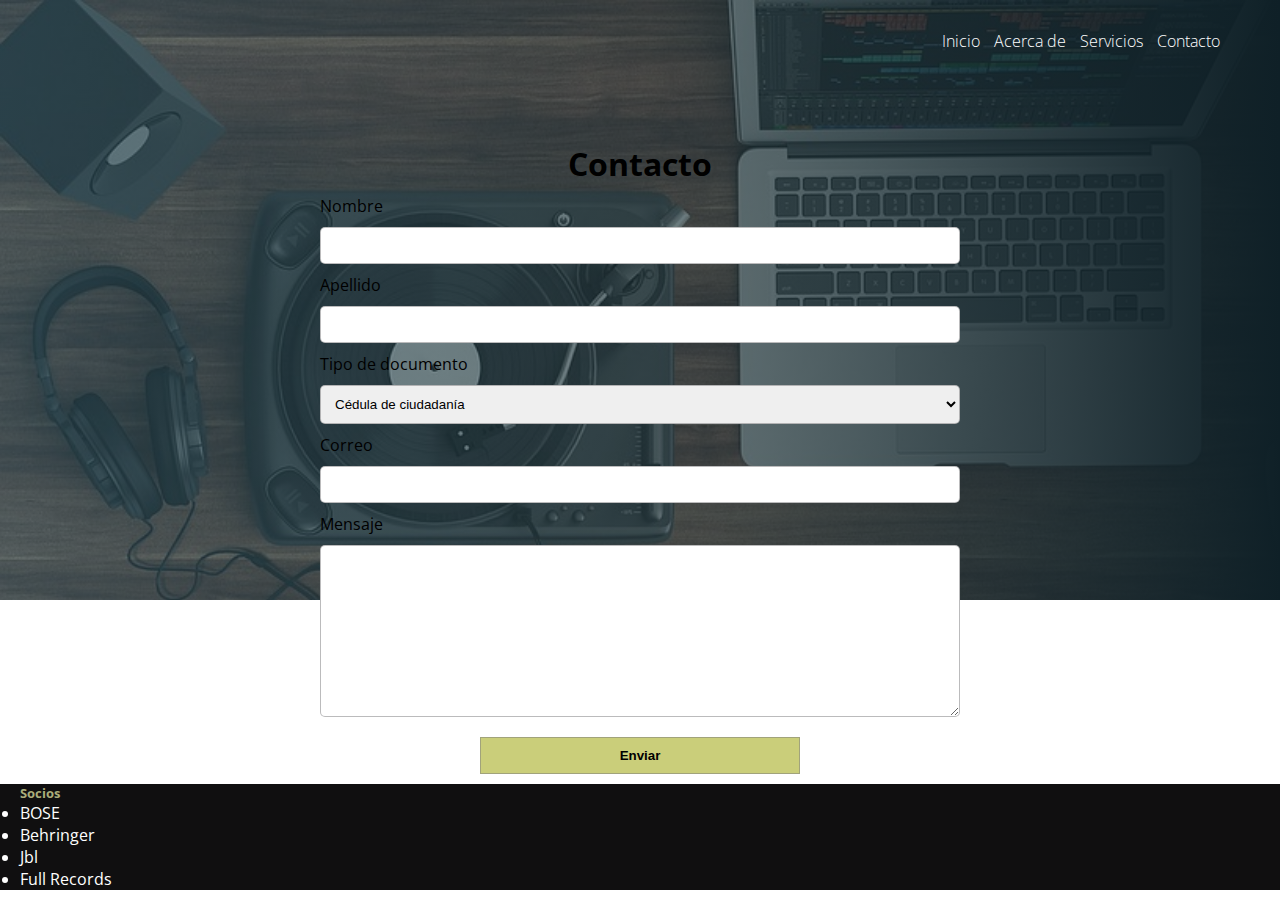
<file: contacto.html>
<!DOCTYPE html>
<html lang="es">
<head>
    <meta charset="UTF-8">
    <meta http-equiv="X-UA-Compatible" content="IE=edge">
    <meta name="viewport" content="width=device-width, initial-scale=1.0">
    <title>Home</title>
    <link rel="stylesheet" href="css/estilos.css">
    <link href="https://fonts.googleapis.com/css?family=Open+Sans:300,400,700,800&display=swap" rel="stylesheet"> 
</head>
<body>
  <header>
    <nav>
        <a href="index.html">Inicio</a>
        <a href="acerca.html">Acerca de</a>
        <a href="servicios.html">Servicios</a>
        <a href="contacto.html">Contacto</a>
    </nav>    
        <main>
          <section class="contact">            
            <h1>Contacto</h1>
            <form action="">
              <label for="name">Nombre</label>
              <input type="text" name="name" id="name">
              <label for="lastname">Apellido</label>
              <input type="text" name="lastname" id="lastname">
              <label for="type">Tipo de documento</label>
              <select name="type" id="type">
                <option value="CC">Cédula de ciudadanía</option>
                <option value="CE">Cédula de extrajería</option>
                <option value="TI">Tarjeta de identidad</option>
              </select>
              <label for="email">Correo</label>
              <input type="email" name="email" id="email">
              <label for="message">Mensaje</label>
              <textarea name="message" id="message" cols="30" rows="10"></textarea>
              <button type="submit">Enviar</button>
            </form>
          </section>
        </main>
        <footer>
          <div class="ft">
            <h5>Socios</h5>
            <ul>
              <li>BOSE</li>
              <li>Behringer</li>
              <li>Jbl</li>
              <li>Full Records</li>
            </ul>
          </div>
        </footer>
</body>
</html>
</file>
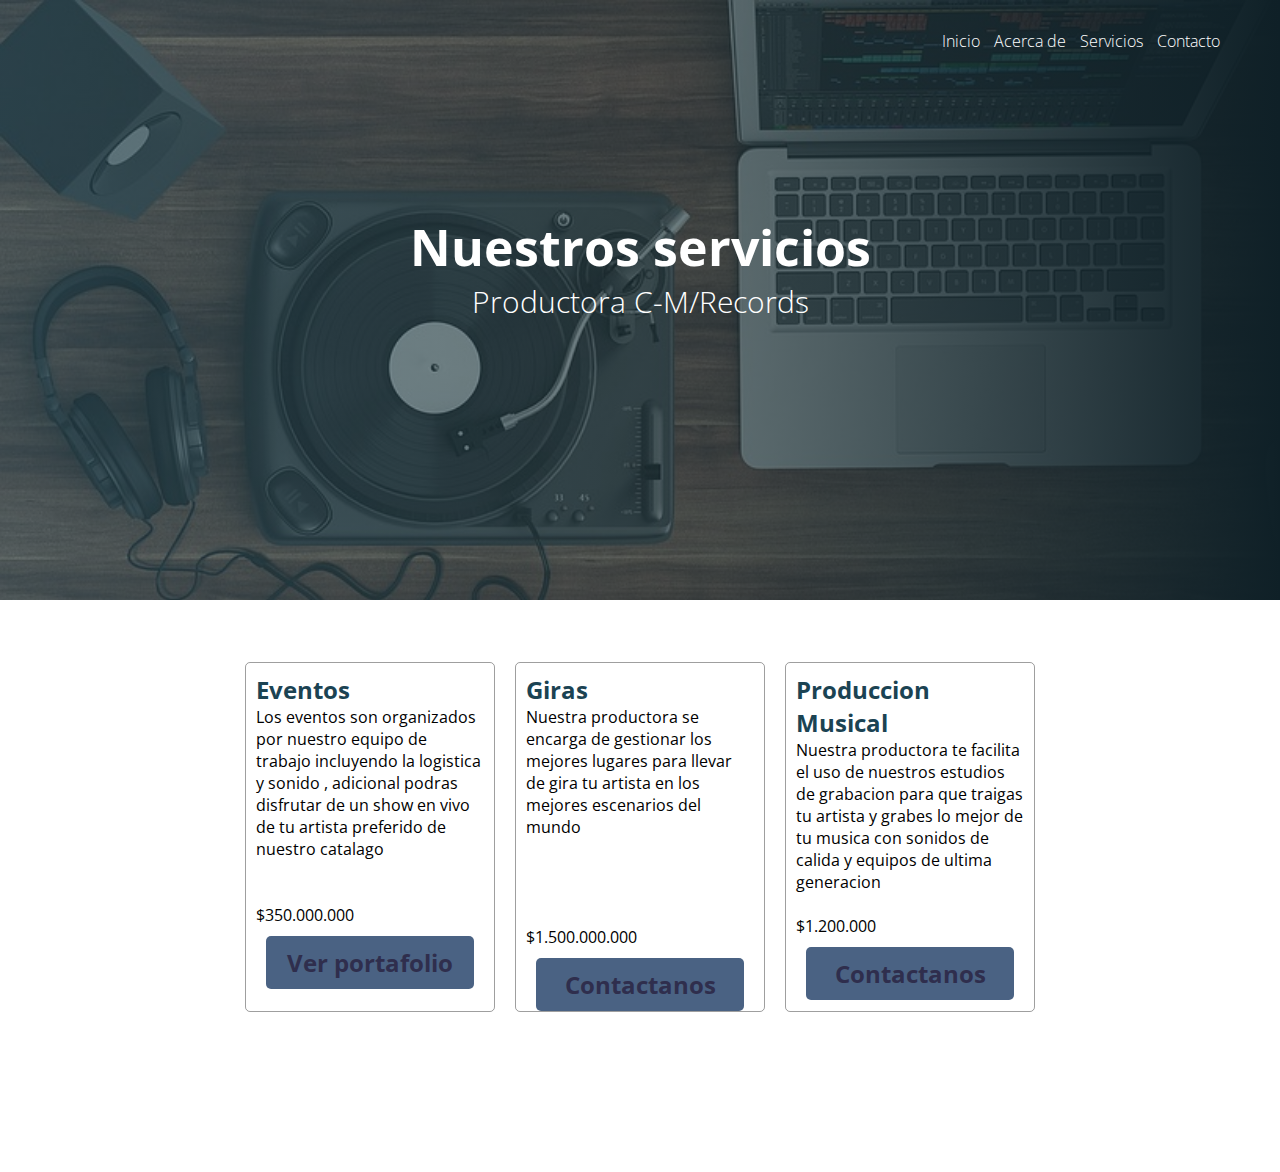
<file: servicios.html>
<!DOCTYPE html>
<html lang="es">
<head>
    <meta charset="UTF-8">
    <meta http-equiv="X-UA-Compatible" content="IE=edge">
    <meta name="viewport" content="width=device-width, initial-scale=1.0">
    <link rel="stylesheet" href="css/estilos.css">
    <link href="https://fonts.googleapis.com/css?family=Open+Sans:300,400,700,800&display=swap" rel="stylesheet"> 
    <title>Home</title>
</head>
<body>
  <header>
      <nav>
          <a href="index.html">Inicio</a>
          <a href="acerca.html">Acerca de</a>
          <a href="servicios.html">Servicios</a>
          <a href="contacto.html">Contacto</a>
      </nav>
      <main>
      <section class="textos-header-1">
        <h1>Nuestros servicios</h1>
        <h2>Productora C-M/Records</h2>
      </section>
      <section class="products">
        <div class="cards">
          <div class="card">
            <h2>Eventos</h2>
            <p>
            Los eventos son organizados por nuestro equipo de trabajo incluyendo la logistica y sonido , adicional podras disfrutar de un show en vivo de tu artista preferido de nuestro catalago
            </p>
            <br>
            <br>
            <p class="precio">$350.000.000</p>
            <a href="index.html">Ver portafolio</a>
            </div>
          <div class="card">
            <h2>Giras</h2>
            <p>
             Nuestra productora se encarga de gestionar los mejores lugares para llevar de gira tu artista en los mejores escenarios del mundo
            </p>
            <br>
            <br>
            <br>
            <br>
            <p class="precio">$1.500.000.000</p>
            <a href="contacto.html">Contactanos</a>
            <br>
          </div>
          <div class="card">
            <h2>Produccion Musical</h2>
            <p>
             Nuestra productora te facilita el uso de nuestros estudios de grabacion para que traigas tu artista y grabes lo mejor de tu musica con sonidos de calida y equipos de ultima generacion
            </p>
            <br>
            <p class="precio">$1.200.000</p>
            
             <a href="contacto.html">Contactanos</a>
          </div>
          </div>
        </div>
      </section>
    </main>

</body>
</html>
</file>
<file: css/estilos.css>
* {
    margin: 0;
    padding: 0;
    box-sizing: border-box;
}

body {
    font-family: 'open sans';
}

.contenedor {
    padding: 60px 0;
    width: 90%;
    max-width: 1000px;
    margin: auto;
    overflow: hidden;
}

.titulo {
    color: #642a73;
    font-size: 30px;
    text-align: center;
    margin-bottom: 60px;
}

header {
    width: 100%;
    height: 600px;
    background-size: cover;
    background: #0F2027;
    background: -webkit-linear-gradient(to right, hsla(197, 38%, 28%, 0.603), hsla(195, 35%, 19%, 0.63), #0F2027),url(/img/p.jpg);  
    background: linear-gradient(to right, hsla(197, 38%, 28%, 0.603), hsla(195, 35%, 19%, 0.63), #0F2027),url(/img/p.jpg);
    background-size: cover;
    background-attachment: fixed

    
}

nav{
    text-align: right;
    padding: 30px 50px 0 0;
}

nav  a{
    color:#fff;
    font-weight: 300;
    text-decoration: none;
    margin-right: 10px;
}

nav  a:hover{
    text-decoration: underline;
}

header .textos-header{
    display: flex;
    height: 430px;
    width: 100%;
    align-items: center;
    justify-content: center;
    flex-direction: column;
    text-align: center;
    background-image: url(./img/p.jpg);
    
}

header .textos-header-1{
    display: flex;
    height: 430px;
    width: 100%;
    align-items: center;
    justify-content: center;
    flex-direction: column;
    text-align: center;
    
}
.textos-header-1 h1{
    font-size: 50px;
    color:#fff;
}
.textos-header-1 h2{
    font-size: 30px;
    font-weight: 300;
    color:#fff;
}

.textos-header h1{
    font-size: 50px;
    color:#fff;
}

.textos-header h2{
    font-size: 30px;
    font-weight: 300;
    color:#fff;
}



.portafolio{
    background: #f2f2f2;
}

.galeria-port{
    display: flex;
    justify-content: space-evenly;
    flex-wrap: wrap;
}

.imagen-port{
    width: 24%;
    margin-bottom: 10px;
    overflow: hidden;
    position: relative;
    cursor: pointer;
    box-shadow: 0 0 6px 0 rgba(0, 0, 0, .5);
}

.imagen-port > img{
    width: 100%;
    height: 100%;
    object-fit: cover;
    display: block;
}

.hover-galeria{
    position: absolute;
    width: 100%;
    height: 100%;
    top: 0;
    transform: scale(0);
    background: hsla(273,91%,27%, 0.7);
    transition: transform .5s;
    display: flex;
    justify-content: center;
    align-items: center;
    flex-direction: column;
}

.hover-galeria img{
    width: 50px;
}

.hover-galeria p{
    color: #fff;
}

.imagen-port:hover .hover-galeria{
    transform: scale(1);
}

.about p{
    color: #fff;
    background-color: rgba(0, 0, 0, 0.514);
    width: 80%;
    margin: 120px;
    padding: 120px;
    border-radius: 5px;
    font-size: 1.5rem;
    text-align: center;
}

.about a{
    text-decoration: none;
    color: #2f2e4d;
    background-color: #5b87c2;
    font-size: 1.5rem;
    padding: 20px;
    border-radius: 5px;
    font-weight: bold;
    display: flex;
    justify-content: center;
    align-items: center;
}
.card {
    border: 1px rgba(0, 0, 0, 0.378) solid;
    border-radius: 5px;
    width: 250px;
    height: 350px;
    padding: 10px;
    margin: 10px;
  }
  
  .cards {
    display: flex;
    flex-wrap: wrap;
    justify-content: center;
   padding: 150px;
   margin-top: 20px;
    
 }
 .card a{
    text-decoration: none;
    color: #2f2e4d;
    background-color: #4a6283;
    font-size: 1.5rem;
    padding: 10px;
    margin: 10px;
    border-radius: 5px;
    font-weight: bold;
    display: flex;
    justify-content: center;
    align-items: left;
 }
 .cards h2{
    color:#1b4353;
 }
 .contact form {
    display: flex;
    flex-direction: column;
    width: 50%;
    margin: 0 auto;
    justify-content: center;
  }
  .contact input,
  textarea,
  select {
    margin: 10px 0px;
    padding: 10px;
    border-radius: 5px;
    border: 1px solid #7b7b7d83;
  }
  .contact h1{
    padding: 10px;
    text-align: center;
    margin-top: 80px;
}

.contact button {
    background-color: #cace7a;
    padding: 10px;
    margin: auto;
    font-weight: bold;
    border: 1px solid #7b7b7d83;
    margin-bottom: 15px;
    width: 50%;
    margin: 10px auto;
  }
  footer {
    max-height: 20%;
    display: grid;
    grid-template-columns: repeat(3, 1fr);
    background-color: #100f10;
    color: #fff;
  }
  
  footer h5 {
    color: #aaad7a;
  }
  
  .ft {
    margin-left: 20px;
  }
</file>
